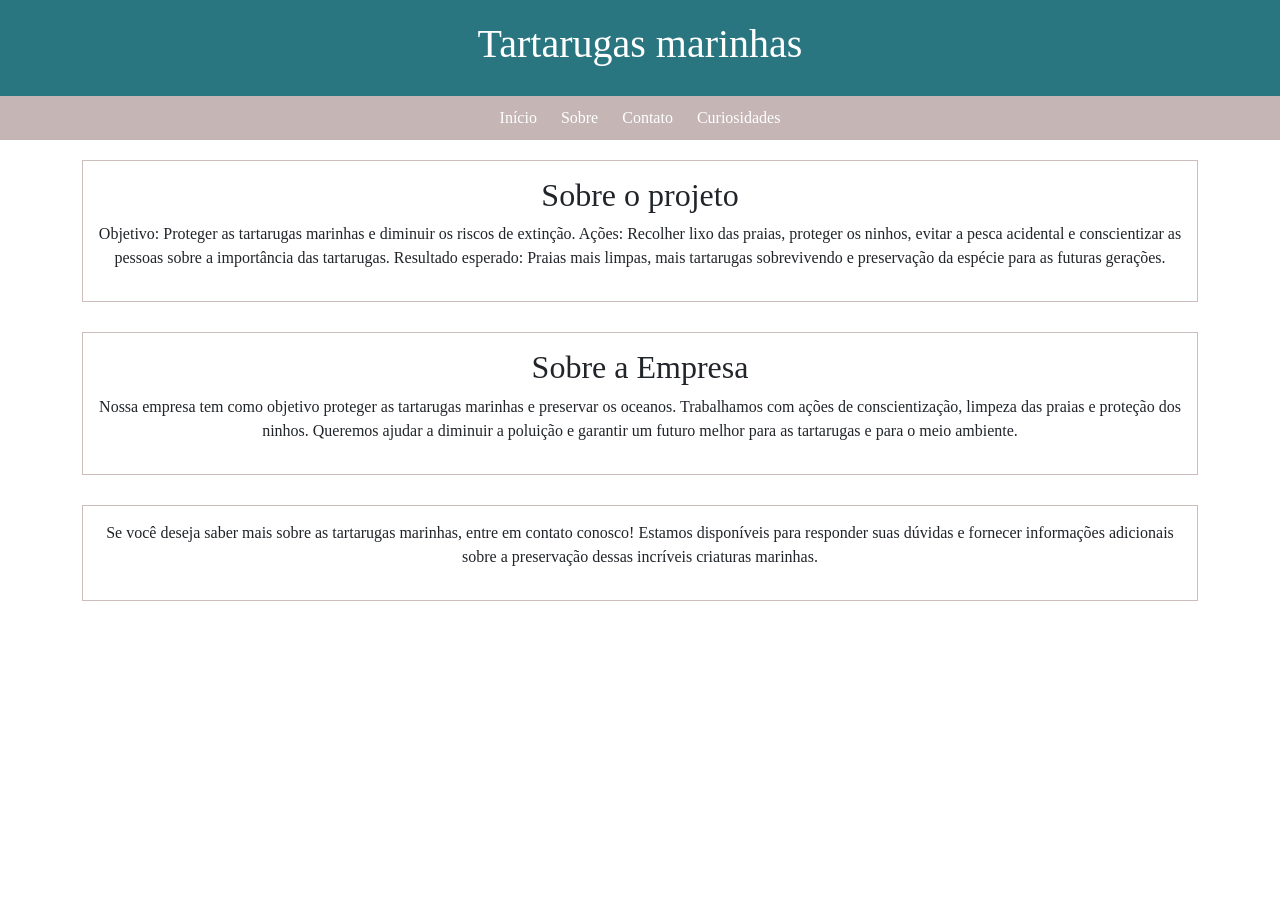
<file: index.html>
<!doctype html>
<html lang="pt-br">
  <head>
    <meta charset="UTF-8" />
    <meta name="viewport" content="width=device-width, initial-scale=1.0" />
    <title>Document</title>
    <link
      href="https://cdn.jsdelivr.net/npm/bootstrap@5.3.8/dist/css/bootstrap.min.css"
      rel="stylesheet"
      integrity="sha384-sRIl4kxILFvY47J16cr9ZwB07vP4J8+LH7qKQnuqkuIAvNWLzeN8tE5YBujZqJLB"
      crossorigin="anonymous"
    />
    <link rel="stylesheet" href="css/style.css" />
  </head>
  <body>
    <header>
      <h1>Tartarugas marinhas</h1>
    </header>
    <nav>
      <a href="index.html">Início</a>
      <a href="sobre.html">Sobre</a>
      <a href="contato.html">Contato</a>
      <a href="curiosidades.html">Curiosidades</a>
    </nav>
    <main>
      <div class="container">
        <section id="sobre">
          <h2>Sobre o projeto</h2>
          <p>
            Objetivo: Proteger as tartarugas marinhas e diminuir os riscos de
            extinção. Ações: Recolher lixo das praias, proteger os ninhos,
            evitar a pesca acidental e conscientizar as pessoas sobre a
            importância das tartarugas. Resultado esperado: Praias mais limpas,
            mais tartarugas sobrevivendo e preservação da espécie para as
            futuras gerações.
          </p>
        </section>
        <section id="empresa">
          <h2>Sobre a Empresa</h2>
          <p>
            Nossa empresa tem como objetivo proteger as tartarugas marinhas e
            preservar os oceanos. Trabalhamos com ações de conscientização,
            limpeza das praias e proteção dos ninhos. Queremos ajudar a diminuir
            a poluição e garantir um futuro melhor para as tartarugas e para o
            meio ambiente.
          </p>
        </section>
        <section id="Venha conhecer mais sobre as tartarugas marinhas!">
          <p>
            Se você deseja saber mais sobre as tartarugas marinhas, entre em
            contato conosco! Estamos disponíveis para responder suas dúvidas e
            fornecer informações adicionais sobre a preservação dessas incríveis
            criaturas marinhas.
          </p>
        </section>
      </div>
    </main>
    <script src="https://cdn.jsdelivr.net/npm/bootstrap@5.3.3/dist/js/bootstrap.bundle.min.js"></script>
  </body>
</html>
</file>
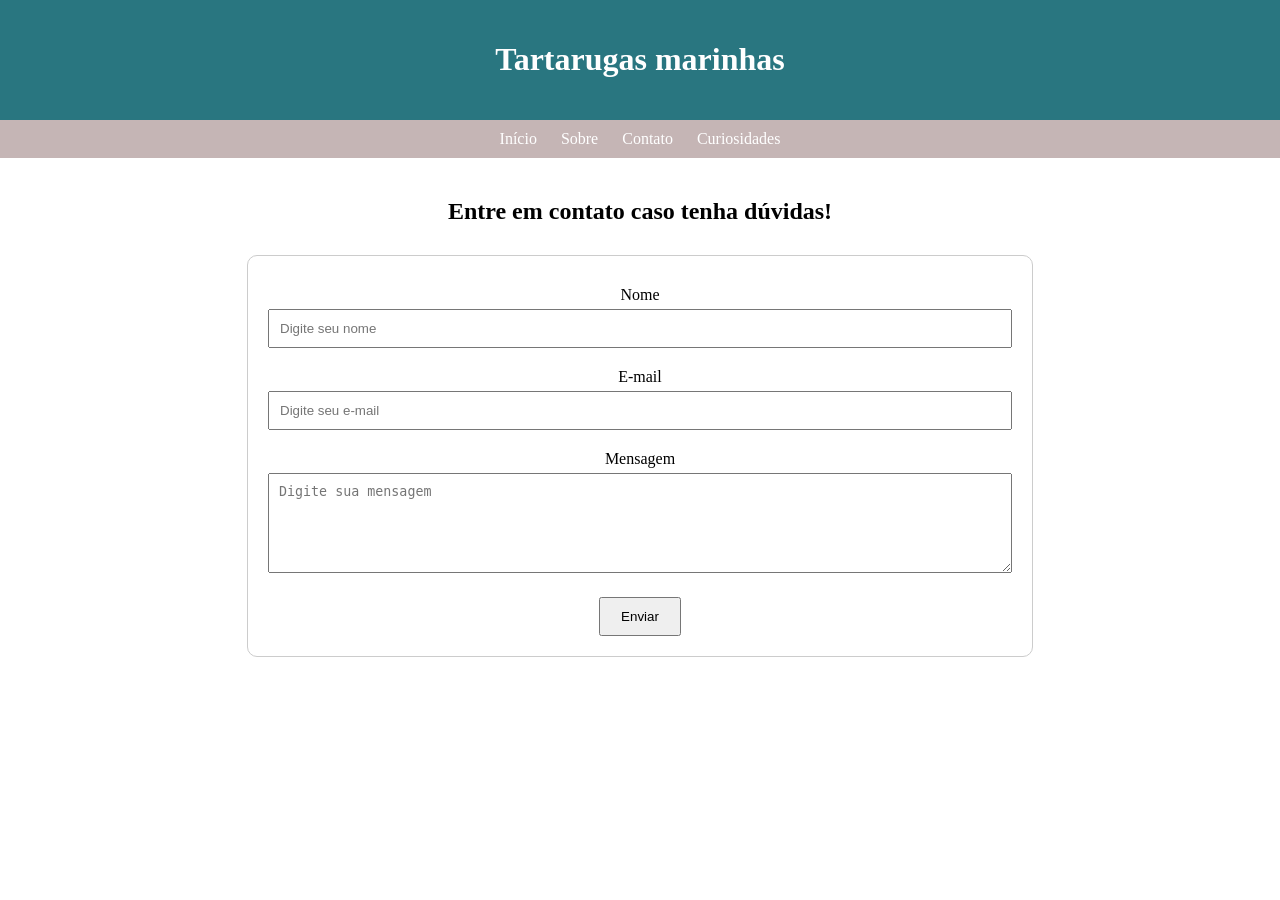
<file: contato.html>
<!doctype html>
<html lang="pt-br">
  <head>
    <meta charset="UTF-8" />
    <meta name="viewport" content="width=device-width, initial-scale=1.0" />
    <title>Document</title>
    <link rel="stylesheet" href="css/style.css" />
  </head>
  <body>
    <header>
      <h1>Tartarugas marinhas</h1>
    </header>
    <nav>
      <a href="index.html">Início</a>
      <a href="sobre.html">Sobre</a>
      <a href="contato.html">Contato</a>
      <a href="curiosidades.html">Curiosidades</a>
    </nav>
    <main>
      <h2>Entre em contato caso tenha dúvidas!</h2>
      <form>
        <label for="nome">Nome</label>
        <input
          type="text"
          id="nome"
          name="nome"
          placeholder="Digite seu nome"
          required
        />
        <label for="email">E-mail</label>
        <input
          type="email"
          id="email"
          name="email"
          placeholder="Digite seu e-mail"
          required
        />
        <label for="mensagem">Mensagem</label>
        <textarea
          id="mensagem"
          name="mensagem"
          placeholder="Digite sua mensagem"
          required
        ></textarea>
        <button type="submit">Enviar</button>
      </form>
    </main>
  </body>
</html>
</file>
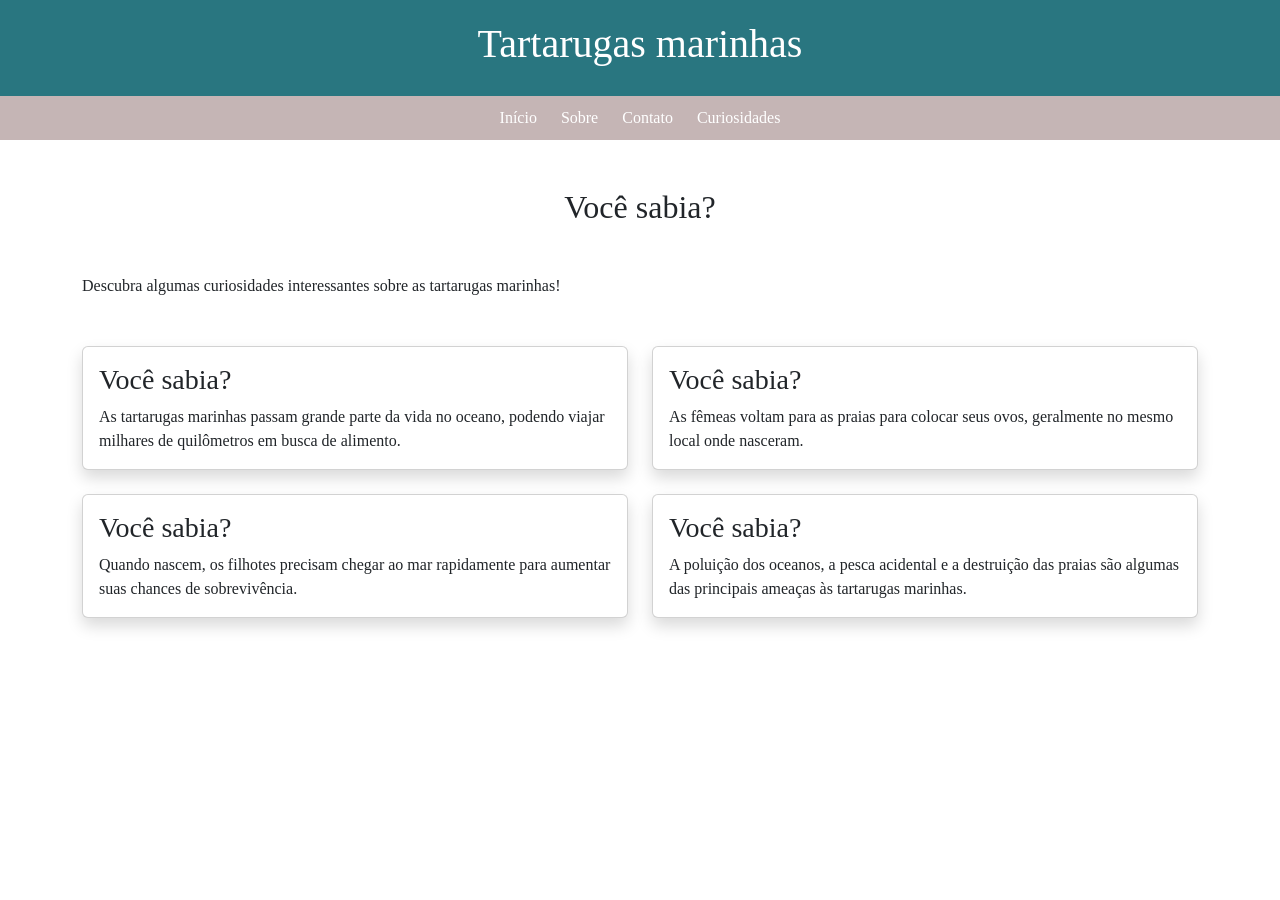
<file: curiosidades.html>
<!doctype html>
<html lang="pt-br">
  <head>
    <meta charset="UTF-8" />
    <meta name="viewport" content="width=device-width, initial-scale=1.0" />
    <title>Você sabia?</title>
    <link
      href="https://cdn.jsdelivr.net/npm/bootstrap@5.3.8/dist/css/bootstrap.min.css"
      rel="stylesheet"
      integrity="sha384-sRIlk4jILFvY47J16cr9ZwB07vP4J8+LH7qKQnuqkuIAvNWLzeN8tE5YBujZqJLB"
      crossorigin="anonymous"
    />
    <link rel="stylesheet" href="css/style.css" />
  </head>

  <body>
    <header>
      <h1>Tartarugas marinhas</h1>
    </header>

    <nav>
      <a href="index.html">Início</a>
      <a href="sobre.html">Sobre</a>
      <a href="contato.html">Contato</a>
      <a href="curiosidades.html">Curiosidades</a>
    </nav>

    <div class="container my-5">
      <div class="text-center mb-5">
        <h2>Você sabia?</h2>
      </div>
      <p class="text-start mb-5">
        Descubra algumas curiosidades interessantes sobre as tartarugas
        marinhas!
      </p>

      <div class="row g-4">
        <div class="col-md-6">
          <div class="card h-100 shadow">
            <div class="card-body text-start">
              <h3 class="card-title">Você sabia?</h3>
              <p class="card-text">
                As tartarugas marinhas passam grande parte da vida no oceano,
                podendo viajar milhares de quilômetros em busca de alimento.
              </p>
            </div>
          </div>
        </div>

        <div class="col-md-6">
          <div class="card h-100 shadow">
            <div class="card-body text-start">
              <h3 class="card-title">Você sabia?</h3>
              <p class="card-text">
                As fêmeas voltam para as praias para colocar seus ovos,
                geralmente no mesmo local onde nasceram.
              </p>
            </div>
          </div>
        </div>

        <div class="col-md-6">
          <div class="card h-100 shadow">
            <div class="card-body text-start">
              <h3 class="card-title">Você sabia?</h3>
              <p class="card-text">
                Quando nascem, os filhotes precisam chegar ao mar rapidamente
                para aumentar suas chances de sobrevivência.
              </p>
            </div>
          </div>
        </div>

        <div class="col-md-6">
          <div class="card h-100 shadow">
            <div class="card-body text-start">
              <h3 class="card-title">Você sabia?</h3>
              <p class="card-text">
                A poluição dos oceanos, a pesca acidental e a destruição das
                praias são algumas das principais ameaças às tartarugas
                marinhas.
              </p>
            </div>
          </div>
        </div>
      </div>
    </div>
  </body>
</html>
</file>
<file: css/style.css>
body {
  font-family:
    Times New Roman,
    serif;
  margin: 0;
  padding: 0;
  text-align: center;
}

header {
  background-color: rgb(41, 118, 128);
  color: white;
  padding: 20px;
  text-align: center;
}

nav {
  background-color: #c5b5b5;
  padding: 10px;
  text-align: center;
}

nav a {
  color: white;
  text-decoration: none;
  margin: 0 10px;
}

main {
  padding: 20px;
}

section {
  margin-bottom: 30px;
  padding: 15px;
  border: 1px solid #ccbcbc;
}

img {
  max-width: 50%;
  height: 200px;
  margin: 0 auto;
  text-align: center;
}

form {
  width: 60%;
  margin: 30px auto;
  padding: 20px;
  border: 1px solid #ccc;
  border-radius: 10px;
}

label {
  display: block;
  margin-top: 10px;
  margin-bottom: 5px;
}

input,
textarea {
  width: 100%;
  padding: 10px;
  margin-bottom: 10px;
  box-sizing: border-box;
}

textarea {
  height: 100px;
}

button {
  display: inline-block;
  padding: 10px 20px;
  margin-top: 10px;
}

table {
  width: 80%;
  margin: 30px auto;
  border-collapse: collapse;
}

th,
td {
  border: 1px solid #ccc;
  padding: 10px;
  text-align: center;
}

th {
  background-color: #eeeeee;
}

tr:hover {
  background-color: #f5f5f5;
}
</file>
